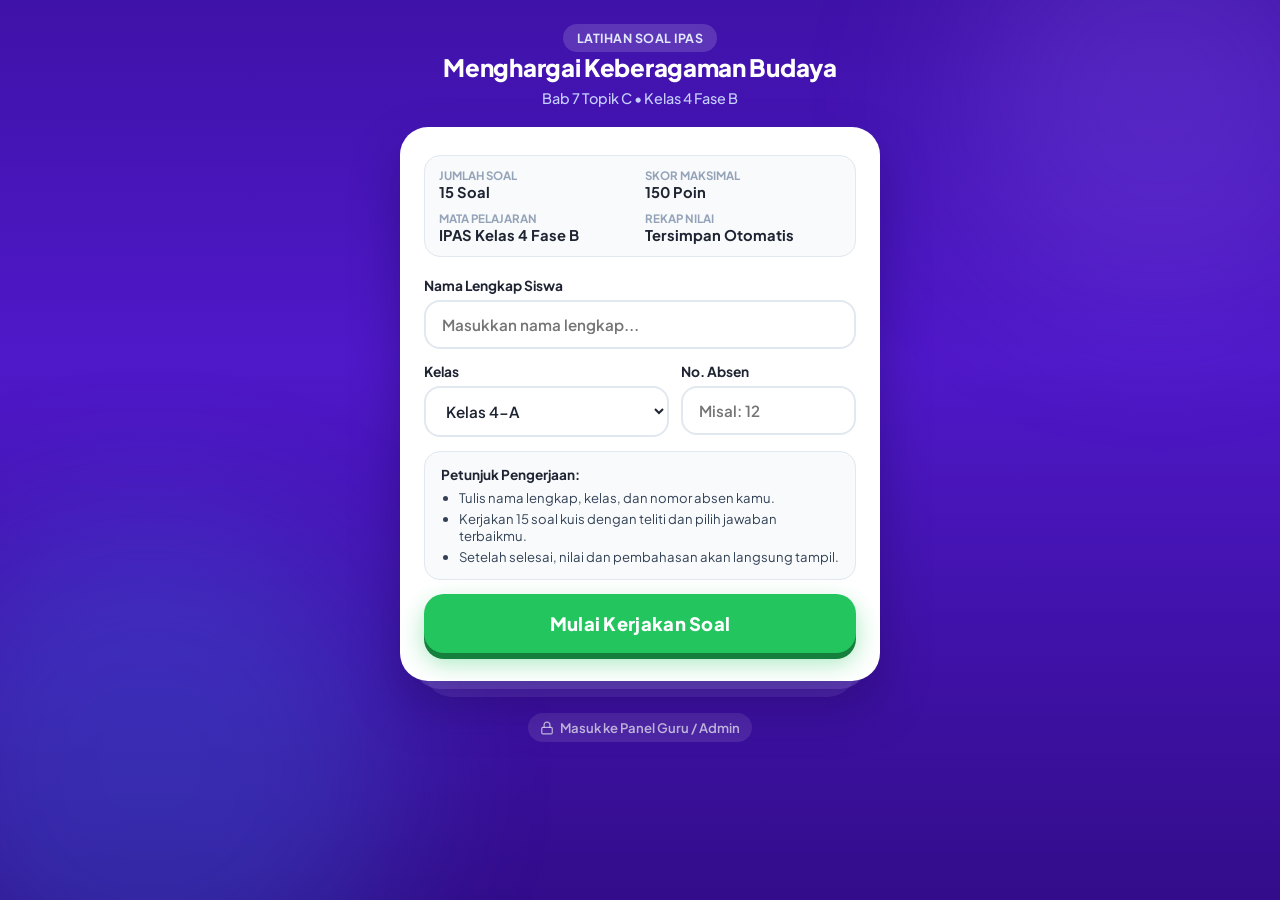
<file: index.html>
﻿<!DOCTYPE html>
<html lang="id">
<head>
  <meta charset="UTF-8">
  <meta name="viewport" content="width=device-width, initial-scale=1.0">
  <title>Kuis IPAS Kelas 4 Fase B - Sikapku Terhadap Keberagaman Budaya</title>
  <meta name="description" content="Evaluasi Pembelajaran IPAS Kelas 4 Fase B SD Bab 7 Topik C.">
  <link rel="preconnect" href="https://fonts.googleapis.com">
  <link rel="preconnect" href="https://fonts.gstatic.com" crossorigin>
  <link href="https://fonts.googleapis.com/css2?family=Plus+Jakarta+Sans:wght@400;500;600;700;800&display=swap" rel="stylesheet">
  <link rel="stylesheet" href="style.css">
</head>
<body>

  <div class="bg-pattern" aria-hidden="true">
    <div class="bg-shape shape-top"></div>
    <div class="bg-shape shape-bottom"></div>
  </div>

  <div class="app-viewport">

    <!-- ================================================ -->
    <!-- 1. START SCREEN (FORM IDENTITAS SISWA)           -->
    <!-- ================================================ -->
    <main id="start-screen" class="view-screen active">

      <div class="start-header">
        <div class="meta-tag">Latihan Soal IPAS</div>
        <h1 class="start-title">Menghargai Keberagaman Budaya</h1>
        <p class="start-subtitle">Bab 7 Topik C &bull; Kelas 4 Fase B</p>
      </div>

      <div class="card-stack-wrapper">
        <div class="stack-layer layer-2"></div>
        <div class="stack-layer layer-1"></div>

        <div class="main-card start-card">

          <div class="info-grid">
            <div class="info-tile">
              <span class="info-label">Jumlah Soal</span>
              <span class="info-value">15 Soal</span>
            </div>
            <div class="info-tile">
              <span class="info-label">Skor Maksimal</span>
              <span class="info-value">150 Poin</span>
            </div>
            <div class="info-tile">
              <span class="info-label">Mata Pelajaran</span>
              <span class="info-value">IPAS Kelas 4 Fase B</span>
            </div>
            <div class="info-tile">
              <span class="info-label">Rekap Nilai</span>
              <span class="info-value">Tersimpan Otomatis</span>
            </div>
          </div>

          <form id="start-form" class="start-form" onsubmit="return false;">

            <div class="input-group">
              <label for="student-name-input" class="input-label">Nama Lengkap Siswa</label>
              <input type="text" id="student-name-input" class="text-input"
                placeholder="Masukkan nama lengkap..." required maxlength="50" autocomplete="name">
            </div>

            <div class="form-row-two-col">
              <div class="input-group">
                <label for="student-class-input" class="input-label">Kelas</label>
                <select id="student-class-input" class="text-input select-input" required>
                  <option value="Kelas 4-A">Kelas 4-A</option>
                  <option value="Kelas 4-B">Kelas 4-B</option>
                  <option value="Kelas 4-C">Kelas 4-C</option>
                  <option value="Kelas 4-D">Kelas 4-D</option>
                  <option value="Kelas 4">Kelas 4</option>
                </select>
              </div>
              <div class="input-group">
                <label for="student-number-input" class="input-label">No. Absen</label>
                <input type="number" id="student-number-input" class="text-input"
                  placeholder="Misal: 12" min="1" max="50" required>
              </div>
            </div>

            <div class="instructions-box">
              <h4 class="instructions-title">Petunjuk Pengerjaan:</h4>
              <ul class="instructions-list">
                <li>Tulis nama lengkap, kelas, dan nomor absen kamu.</li>
                <li>Kerjakan 15 soal kuis dengan teliti dan pilih jawaban terbaikmu.</li>
                <li>Setelah selesai, nilai dan pembahasan akan langsung tampil.</li>
              </ul>
            </div>

            <button type="button" id="btn-start-quiz" class="btn-action-green">
              <span>Mulai Kerjakan Soal</span>
            </button>

          </form>
        </div>
      </div>

      <div class="start-footer-portal" style="text-align: center; margin-top: 8px;">
        <a href="admin.html" style="color: rgba(255, 255, 255, 0.7); font-size: 0.82rem; font-weight: 600; text-decoration: none; display: inline-flex; align-items: center; gap: 6px; padding: 6px 12px; border-radius: 9999px; background: rgba(255, 255, 255, 0.1); backdrop-filter: blur(4px); transition: all 0.2s ease;">
          <svg width="14" height="14" viewBox="0 0 24 24" fill="none" stroke="currentColor" stroke-width="2" stroke-linecap="round" stroke-linejoin="round">
            <rect x="3" y="11" width="18" height="11" rx="2" ry="2"></rect>
            <path d="M7 11V7a5 5 0 0 1 10 0v4"></path>
          </svg>
          Masuk ke Panel Guru / Admin
        </a>
      </div>

    </main>

    <!-- ================================================ -->
    <!-- 2. QUIZ SCREEN                                   -->
    <!-- ================================================ -->
    <main id="quiz-screen" class="view-screen hidden">

      <header class="quiz-top-nav">
        <button type="button" id="btn-quiz-back" class="nav-back-btn" aria-label="Kembali">
          <svg width="20" height="20" viewBox="0 0 24 24" fill="none" stroke="currentColor" stroke-width="2.5" stroke-linecap="round" stroke-linejoin="round">
            <line x1="19" y1="12" x2="5" y2="12"></line>
            <polyline points="12 19 5 12 12 5"></polyline>
          </svg>
        </button>
        <div class="quiz-counter-text" id="question-counter-label">Soal 1 dari 15</div>
        <div class="quiz-status-pill">
          <svg class="pill-icon" width="15" height="15" viewBox="0 0 24 24" fill="none" stroke="currentColor" stroke-width="2.2" stroke-linecap="round" stroke-linejoin="round">
            <path d="M19 21l-7-5-7 5V5a2 2 0 0 1 2-2h10a2 2 0 0 1 2 2z"></path>
          </svg>
          <span id="quiz-score-pill">Skor: 0</span>
        </div>
      </header>

      <div class="quiz-progress-track">
        <div class="quiz-progress-fill" id="quiz-progress-bar" style="width: 6.66%;"></div>
      </div>

      <div class="card-stack-wrapper">
        <div class="stack-layer layer-2"></div>
        <div class="stack-layer layer-1"></div>

        <div class="main-card question-card" id="main-question-card">
          <div class="card-category-label" id="card-category-label">IPAS KELAS 4 FASE B</div>
          <h2 class="card-question-text" id="question-text">Memuat pertanyaan...</h2>

          <div class="options-container" id="answer-container"></div>

          <div class="inline-feedback-box hidden" id="inline-feedback-box">
            <div class="feedback-status-header">
              <span class="status-indicator-dot" id="feedback-status-dot"></span>
              <span class="status-indicator-text" id="feedback-status-text"></span>
            </div>
            <p class="feedback-explanation-text" id="feedback-explanation-text"></p>
          </div>
        </div>
      </div>

      <div class="bottom-action-wrapper">
        <button type="button" id="btn-next-action" class="btn-action-green" disabled>
          <span id="btn-next-label">Lanjut</span>
        </button>
      </div>

    </main>

    <!-- ================================================ -->
    <!-- 3. RESULT SCREEN                                 -->
    <!-- ================================================ -->
    <main id="result-screen" class="view-screen hidden">

      <div class="result-top-badge">Hasil Latihan Kuis</div>
      <h1 class="result-title">Kuis Selesai!</h1>
      <p class="result-student-tag" id="result-student-tag">
        <span id="res-name">-</span> &bull; <span id="res-class">-</span>
      </p>

      <div class="card-stack-wrapper">
        <div class="stack-layer layer-2"></div>
        <div class="stack-layer layer-1"></div>

        <div class="main-card result-card">

          <!-- Sync Status Badge -->
          <div class="sync-status-badge" id="sync-status-badge">
            <div class="sync-dot-pulse" id="sync-dot"></div>
            <span id="sync-status-text">Menyimpan nilai...</span>
          </div>

          <div class="result-score-circle">
            <span class="result-score-value" id="result-final-score">0</span>
            <span class="result-score-max">/ 150</span>
          </div>

          <div class="result-stats-row">
            <div class="result-stat-item">
              <span class="stat-num color-green" id="result-correct-count">0</span>
              <span class="stat-label">Benar</span>
            </div>
            <div class="result-stat-divider"></div>
            <div class="result-stat-item">
              <span class="stat-num color-red" id="result-wrong-count">0</span>
              <span class="stat-label">Salah</span>
            </div>
            <div class="result-stat-divider"></div>
            <div class="result-stat-item">
              <span class="stat-num color-purple" id="result-grade-100">0</span>
              <span class="stat-label">Nilai</span>
            </div>
          </div>

          <div class="result-evaluation-box">
            <h4 class="eval-title">Catatan Guru:</h4>
            <p class="eval-text" id="result-evaluation-text"></p>
          </div>

          <div class="result-btn-group">
            <button type="button" id="btn-open-review" class="btn-action-outline">
              <span>Lihat Pembahasan Soal</span>
            </button>
            <button type="button" id="btn-restart-quiz" class="btn-action-sub">
              <span>Ulangi Latihan</span>
            </button>
          </div>

        </div>
      </div>

    </main>

    <!-- ================================================ -->
    <!-- 4. REVIEW MODAL                                 -->
    <!-- ================================================ -->
    <div id="review-modal" class="modal-backdrop hidden" role="dialog" aria-modal="true">
      <div class="modal-window">
        <div class="modal-window-header">
          <h3>Pembahasan Kunci Jawaban</h3>
          <button type="button" id="btn-close-review" class="modal-close-btn" aria-label="Tutup">
            <svg width="18" height="18" viewBox="0 0 24 24" fill="none" stroke="currentColor" stroke-width="2.5" stroke-linecap="round" stroke-linejoin="round">
              <line x1="18" y1="6" x2="6" y2="18"></line>
              <line x1="6" y1="6" x2="18" y2="6"></line>
            </svg>
          </button>
        </div>
        <div class="review-scroll-body" id="review-items-container"></div>
        <div class="modal-window-footer">
          <button type="button" id="btn-done-review" class="btn-action-green">
            <span>Tutup Pembahasan</span>
          </button>
        </div>
      </div>
    </div>

  </div>

  <script src="script.js"></script>
</body>
</html>
</file>
<file: style.css>
/* ==========================================================================
   EVALUASI PEMBELAJARAN IPAS KELAS V SD - PROFESSIONAL UI THEME
   Desain: Sleek Purple & White Card UI with Built-in Excel Database (No Emojis)
   ========================================================================== */

/* --- CSS Variables & Design Tokens --- */
:root {
  /* Purple Brand Palette */
  --bg-gradient-start: #3F12A8;
  --bg-gradient-mid: #4F18C9;
  --bg-gradient-end: #320C8A;
  
  --purple-light-pill: #6A31E3;
  --purple-btn-nav: #5720D2;
  --purple-track: #26096C;
  --purple-layer-1: rgba(167, 139, 250, 0.35);
  --purple-layer-2: rgba(167, 139, 250, 0.18);
  
  /* Green Button & Correct Palette */
  --green-action: #22C55E;
  --green-action-hover: #16A34A;
  --green-action-shadow: #15803D;
  --green-bg-light: #E8F8F0;
  --green-border-light: #86EFAC;
  --green-text: #166534;
  --green-badge: #22C55E;

  /* Red Wrong Palette */
  --red-bg-light: #FEE8E8;
  --red-border-light: #FCA5A5;
  --red-text: #991B1B;
  --red-badge: #EF4444;

  /* Neutral & Card Colors */
  --card-white: #FFFFFF;
  --card-shadow: 0 24px 48px rgba(22, 6, 68, 0.35);
  --text-dark: #1E2432;
  --text-body: #334155;
  --text-muted: #94A3B8;
  --border-light: #E2E8F0;
  --border-subtle: #F1F5F9;

  /* Radius Tokens */
  --radius-card: 28px;
  --radius-pill: 20px;
  --radius-full: 9999px;
  
  /* Fonts */
  --font-main: 'Plus Jakarta Sans', system-ui, -apple-system, sans-serif;
}

/* --- Global Reset --- */
*, *::before, *::after {
  box-sizing: border-box;
  margin: 0;
  padding: 0;
  -webkit-tap-highlight-color: transparent;
}

body {
  font-family: var(--font-main);
  background: linear-gradient(180deg, var(--bg-gradient-start) 0%, var(--bg-gradient-mid) 40%, var(--bg-gradient-end) 100%);
  min-height: 100vh;
  color: #FFFFFF;
  display: flex;
  justify-content: center;
  align-items: flex-start;
  padding: 24px 16px 40px 16px;
  overflow-x: hidden;
  position: relative;
}

/* --- Background Pattern Geometry --- */
.bg-pattern {
  position: fixed;
  inset: 0;
  pointer-events: none;
  z-index: 0;
  overflow: hidden;
}

.bg-shape {
  position: absolute;
  border-radius: 50%;
  filter: blur(80px);
  opacity: 0.25;
}

.shape-top {
  width: 400px;
  height: 400px;
  background: #8B5CF6;
  top: -100px;
  right: -80px;
}

.shape-bottom {
  width: 500px;
  height: 500px;
  background: #3B82F6;
  bottom: -120px;
  left: -100px;
}

/* --- Viewport Wrapper --- */
.app-viewport {
  width: 100%;
  max-width: 480px;
  position: relative;
  z-index: 1;
  display: flex;
  flex-direction: column;
}

/* --- View Transitions --- */
.view-screen {
  display: none;
  width: 100%;
  animation: fadeInView 0.28s ease-out forwards;
}

.view-screen.active {
  display: flex;
  flex-direction: column;
}

.hidden {
  display: none !important;
}

@keyframes fadeInView {
  from { opacity: 0; transform: translateY(8px); }
  to { opacity: 1; transform: translateY(0); }
}

/* ==========================================================================
   LAYERED STACK CARD EFFECT
   ========================================================================== */
.card-stack-wrapper {
  position: relative;
  width: 100%;
  margin-bottom: 24px;
}

.stack-layer {
  position: absolute;
  left: 0;
  right: 0;
  height: 100%;
  border-radius: var(--radius-card);
  pointer-events: none;
}

.stack-layer.layer-1 {
  background: var(--purple-layer-1);
  top: 8px;
  left: 12px;
  right: 12px;
  z-index: 1;
}

.stack-layer.layer-2 {
  background: var(--purple-layer-2);
  top: 16px;
  left: 24px;
  right: 24px;
  z-index: 0;
}

.main-card {
  position: relative;
  z-index: 2;
  background: var(--card-white);
  border-radius: var(--radius-card);
  padding: 28px 24px;
  color: var(--text-dark);
  box-shadow: var(--card-shadow);
}

/* ==========================================================================
   1. START SCREEN
   ========================================================================== */
.start-header {
  text-align: center;
  margin-bottom: 20px;
}

.header-top-row {
  display: flex;
  align-items: center;
  justify-content: space-between;
  margin-bottom: 12px;
}

.meta-tag {
  display: inline-block;
  background: rgba(255, 255, 255, 0.15);
  backdrop-filter: blur(8px);
  padding: 6px 14px;
  border-radius: var(--radius-full);
  font-size: 0.78rem;
  font-weight: 700;
  letter-spacing: 0.5px;
  text-transform: uppercase;
  color: #E0E7FF;
}

.btn-db-link {
  background: rgba(255, 255, 255, 0.18);
  border: 1px solid rgba(255, 255, 255, 0.3);
  backdrop-filter: blur(8px);
  color: #FFFFFF;
  padding: 6px 12px;
  border-radius: var(--radius-full);
  font-family: inherit;
  font-size: 0.78rem;
  font-weight: 700;
  display: inline-flex;
  align-items: center;
  gap: 6px;
  cursor: pointer;
  transition: all 0.2s ease;
}

.btn-db-link:hover {
  background: rgba(255, 255, 255, 0.3);
  transform: translateY(-1px);
}

.start-title {
  font-size: 1.5rem;
  font-weight: 800;
  line-height: 1.3;
  margin-bottom: 6px;
  letter-spacing: -0.3px;
}

.start-subtitle {
  font-size: 0.9rem;
  color: #C7D2FE;
  font-weight: 500;
}

.info-grid {
  display: grid;
  grid-template-columns: 1fr 1fr;
  gap: 10px;
  margin-bottom: 20px;
  background: #F8FAFC;
  padding: 12px 14px;
  border-radius: 16px;
  border: 1px solid var(--border-light);
}

.info-tile {
  display: flex;
  flex-direction: column;
}

.info-label {
  font-size: 0.72rem;
  font-weight: 700;
  color: var(--text-muted);
  text-transform: uppercase;
}

.info-value {
  font-size: 0.92rem;
  font-weight: 700;
  color: var(--text-dark);
}

.start-form {
  display: flex;
  flex-direction: column;
  gap: 14px;
}

.form-row-two-col {
  display: grid;
  grid-template-columns: 1.4fr 1fr;
  gap: 12px;
}

.input-group {
  display: flex;
  flex-direction: column;
  gap: 6px;
}

.input-label {
  font-size: 0.86rem;
  font-weight: 700;
  color: var(--text-dark);
}

.text-input {
  width: 100%;
  padding: 13px 16px;
  font-family: inherit;
  font-size: 0.95rem;
  font-weight: 600;
  border-radius: 16px;
  border: 2px solid var(--border-light);
  background: #FFFFFF;
  color: var(--text-dark);
  transition: border-color 0.2s ease, box-shadow 0.2s ease;
}

.select-input {
  cursor: pointer;
}

.text-input:focus {
  outline: none;
  border-color: var(--bg-gradient-start);
  box-shadow: 0 0 0 3px rgba(79, 70, 229, 0.15);
}

.instructions-box {
  background: #F8FAFC;
  border: 1px solid var(--border-light);
  border-radius: 16px;
  padding: 14px 16px;
}

.instructions-title {
  font-size: 0.85rem;
  font-weight: 700;
  color: var(--text-dark);
  margin-bottom: 6px;
}

.instructions-list {
  padding-left: 18px;
  font-size: 0.82rem;
  color: var(--text-body);
  display: flex;
  flex-direction: column;
  gap: 4px;
}

/* ==========================================================================
   2. QUIZ SCREEN
   ========================================================================== */
.quiz-top-nav {
  display: flex;
  align-items: center;
  justify-content: space-between;
  width: 100%;
  margin-bottom: 16px;
}

.nav-back-btn {
  background: var(--purple-btn-nav);
  border: none;
  width: 44px;
  height: 44px;
  border-radius: 14px;
  display: flex;
  align-items: center;
  justify-content: center;
  color: #FFFFFF;
  cursor: pointer;
  transition: transform 0.15s ease, background 0.15s ease;
}

.nav-back-btn:hover {
  background: #682DE8;
  transform: scale(1.05);
}

.quiz-counter-text {
  font-size: 1.1rem;
  font-weight: 800;
  letter-spacing: 0.5px;
  color: #FFFFFF;
}

.quiz-status-pill {
  background: var(--purple-light-pill);
  border: 1px solid rgba(255, 255, 255, 0.2);
  border-radius: var(--radius-full);
  padding: 8px 16px;
  display: flex;
  align-items: center;
  gap: 6px;
  font-size: 0.88rem;
  font-weight: 700;
  color: #FFFFFF;
}

.pill-icon {
  stroke: #FFFFFF;
}

/* Progress Bar */
.quiz-progress-track {
  width: 100%;
  height: 8px;
  background: var(--purple-track);
  border-radius: var(--radius-full);
  overflow: hidden;
  margin-bottom: 20px;
}

.quiz-progress-fill {
  height: 100%;
  background: var(--green-action);
  border-radius: var(--radius-full);
  transition: width 0.35s ease-out;
}

/* Question Card */
.card-category-label {
  font-size: 0.82rem;
  font-weight: 700;
  color: var(--text-muted);
  letter-spacing: 0.3px;
  margin-bottom: 14px;
}

.card-question-text {
  font-size: 1.2rem;
  font-weight: 800;
  color: var(--text-dark);
  line-height: 1.45;
  margin-bottom: 24px;
}

/* Options Container */
.options-container {
  display: flex;
  flex-direction: column;
  gap: 12px;
}

.option-item {
  width: 100%;
  background: #FFFFFF;
  border: 1.5px solid var(--border-light);
  border-radius: var(--radius-pill);
  padding: 16px 20px;
  display: flex;
  align-items: center;
  justify-content: space-between;
  gap: 12px;
  font-family: inherit;
  font-size: 0.98rem;
  font-weight: 700;
  color: var(--text-dark);
  text-align: left;
  cursor: pointer;
  transition: all 0.2s ease;
  position: relative;
}

.option-item:hover:not(:disabled) {
  border-color: #CBD5E1;
  background: #F8FAFC;
}

.option-text {
  flex: 1;
  line-height: 1.35;
}

.option-status-badge {
  width: 26px;
  height: 26px;
  border-radius: 50%;
  display: flex;
  align-items: center;
  justify-content: center;
  flex-shrink: 0;
}

.option-item.state-correct {
  background: var(--green-bg-light) !important;
  border-color: var(--green-border-light) !important;
  color: var(--green-text) !important;
}

.option-item.state-correct .option-status-badge {
  background: var(--green-badge);
  color: #FFFFFF;
}

.option-item.state-wrong {
  background: var(--red-bg-light) !important;
  border-color: var(--red-border-light) !important;
  color: var(--red-text) !important;
}

.option-item.state-wrong .option-status-badge {
  background: var(--red-badge);
  color: #FFFFFF;
}

.option-item:disabled {
  cursor: default;
}

/* Matching & Multi-Select */
.matching-pair-row {
  display: grid;
  grid-template-columns: 1fr 1fr;
  gap: 10px;
  align-items: center;
  background: #F8FAFC;
  padding: 10px 14px;
  border-radius: 14px;
  border: 1px solid var(--border-light);
  margin-bottom: 8px;
}

.matching-pair-label {
  font-size: 0.9rem;
  font-weight: 700;
  color: var(--text-dark);
}

.matching-select {
  width: 100%;
  padding: 10px 12px;
  font-family: inherit;
  font-size: 0.88rem;
  font-weight: 600;
  border-radius: 10px;
  border: 1.5px solid var(--border-light);
  background: #FFFFFF;
  color: var(--text-dark);
}

.checkbox-custom {
  width: 22px;
  height: 22px;
  accent-color: var(--bg-gradient-start);
  flex-shrink: 0;
}

/* Inline Feedback */
.inline-feedback-box {
  margin-top: 18px;
  padding: 14px 18px;
  border-radius: 16px;
  background: #F8FAFC;
  border: 1px solid var(--border-light);
  animation: fadeInView 0.25s ease-out;
}

.feedback-status-header {
  display: flex;
  align-items: center;
  gap: 8px;
  margin-bottom: 6px;
}

.status-indicator-dot {
  width: 8px;
  height: 8px;
  border-radius: 50%;
}

.status-indicator-dot.correct { background: var(--green-action); }
.status-indicator-dot.wrong { background: var(--red-badge); }

.status-indicator-text {
  font-size: 0.88rem;
  font-weight: 800;
}

.status-indicator-text.correct { color: var(--green-text); }
.status-indicator-text.wrong { color: var(--red-text); }

.feedback-explanation-text {
  font-size: 0.88rem;
  color: var(--text-body);
  line-height: 1.4;
}

/* Bottom Green 3D Button */
.bottom-action-wrapper {
  width: 100%;
  display: flex;
  justify-content: center;
}

.btn-action-green {
  width: 100%;
  background: var(--green-action);
  color: #FFFFFF;
  border: none;
  font-family: inherit;
  font-size: 1.15rem;
  font-weight: 800;
  padding: 18px 24px;
  border-radius: var(--radius-pill);
  cursor: pointer;
  display: flex;
  align-items: center;
  justify-content: center;
  gap: 8px;
  letter-spacing: 0.3px;
  box-shadow: 0 6px 0 var(--green-action-shadow), 0 10px 24px rgba(34, 197, 94, 0.4);
  transition: transform 0.1s ease, box-shadow 0.1s ease, background 0.15s ease;
}

.btn-action-green:hover:not(:disabled) {
  background: #28D066;
}

.btn-action-green:active:not(:disabled) {
  transform: translateY(4px);
  box-shadow: 0 2px 0 var(--green-action-shadow), 0 4px 12px rgba(34, 197, 94, 0.3);
}

.btn-action-green:disabled {
  opacity: 0.45;
  cursor: not-allowed;
  box-shadow: 0 4px 0 #15803D;
}

.btn-action-outline {
  width: 100%;
  background: #FFFFFF;
  color: var(--text-dark);
  border: 2px solid var(--border-light);
  font-family: inherit;
  font-size: 0.98rem;
  font-weight: 700;
  padding: 14px 20px;
  border-radius: var(--radius-pill);
  cursor: pointer;
  display: flex;
  align-items: center;
  justify-content: center;
  gap: 8px;
  transition: all 0.15s ease;
}

.btn-action-outline:hover {
  background: #F8FAFC;
  border-color: #CBD5E1;
}

.btn-action-sub {
  flex: 1;
  background: #F8FAFC;
  color: var(--text-body);
  border: 1.5px solid var(--border-light);
  font-family: inherit;
  font-size: 0.88rem;
  font-weight: 700;
  padding: 12px 14px;
  border-radius: 14px;
  cursor: pointer;
  transition: all 0.15s ease;
}

.btn-action-sub:hover {
  background: #EDF2F7;
  color: var(--text-dark);
}

.btn-danger-outline {
  background: #FFFFFF;
  color: #DC2626;
  border: 1.5px solid #FCA5A5;
  font-family: inherit;
  font-size: 0.88rem;
  font-weight: 700;
  padding: 12px 16px;
  border-radius: 14px;
  cursor: pointer;
  transition: all 0.15s ease;
}

.btn-danger-outline:hover {
  background: #FEF2F2;
}

/* ==========================================================================
   3. RESULT SCREEN & AUTO SYNC BADGE
   ========================================================================== */
.result-top-badge {
  text-align: center;
  display: inline-block;
  align-self: center;
  background: rgba(255, 255, 255, 0.15);
  backdrop-filter: blur(8px);
  padding: 6px 16px;
  border-radius: var(--radius-full);
  font-size: 0.8rem;
  font-weight: 700;
  text-transform: uppercase;
  letter-spacing: 0.5px;
  margin-bottom: 8px;
}

.result-title {
  text-align: center;
  font-size: 1.8rem;
  font-weight: 800;
  margin-bottom: 4px;
}

.result-student-tag {
  text-align: center;
  font-size: 0.95rem;
  color: #C7D2FE;
  margin-bottom: 18px;
  font-weight: 600;
}

.result-card {
  text-align: center;
  padding: 28px 24px;
}

.db-sync-badge {
  display: inline-flex;
  align-items: center;
  gap: 6px;
  background: #DCFCE7;
  color: #166534;
  border: 1px solid #86EFAC;
  padding: 6px 14px;
  border-radius: var(--radius-full);
  font-size: 0.8rem;
  font-weight: 700;
  margin-bottom: 18px;
}

.result-score-circle {
  background: #F8FAFC;
  border: 3px solid var(--border-light);
  width: 120px;
  height: 120px;
  border-radius: 50%;
  margin: 0 auto 18px auto;
  display: flex;
  flex-direction: column;
  align-items: center;
  justify-content: center;
}

.result-score-value {
  font-size: 2.6rem;
  font-weight: 900;
  color: var(--bg-gradient-start);
  line-height: 1;
}

.result-score-max {
  font-size: 0.82rem;
  font-weight: 700;
  color: var(--text-muted);
}

.result-stats-row {
  display: flex;
  align-items: center;
  justify-content: space-around;
  background: #F8FAFC;
  border-radius: 18px;
  padding: 12px 10px;
  margin-bottom: 18px;
  border: 1px solid var(--border-light);
}

.result-stat-item {
  display: flex;
  flex-direction: column;
  align-items: center;
}

.stat-num {
  font-size: 1.3rem;
  font-weight: 800;
}

.stat-label {
  font-size: 0.75rem;
  font-weight: 700;
  color: var(--text-muted);
  text-transform: uppercase;
}

.result-stat-divider {
  width: 1px;
  height: 30px;
  background: var(--border-light);
}

.color-green { color: var(--green-action); }
.color-red { color: var(--red-badge); }
.color-purple { color: var(--bg-gradient-start); }

.result-evaluation-box {
  background: #F8FAFC;
  border-left: 4px solid var(--bg-gradient-start);
  border-radius: 0 14px 14px 0;
  padding: 12px 14px;
  text-align: left;
  margin-bottom: 20px;
}

.eval-title {
  font-size: 0.8rem;
  font-weight: 800;
  color: var(--bg-gradient-start);
  text-transform: uppercase;
  margin-bottom: 4px;
}

.eval-text {
  font-size: 0.88rem;
  font-weight: 600;
  color: var(--text-body);
  line-height: 1.4;
}

.result-btn-group {
  display: flex;
  flex-direction: column;
  gap: 10px;
}

.result-btn-sub-row {
  display: flex;
  gap: 10px;
  margin-top: 4px;
}

/* ==========================================================================
   4. DATABASE & REVIEW MODALS
   ========================================================================== */
.modal-backdrop {
  position: fixed;
  inset: 0;
  background: rgba(15, 23, 42, 0.75);
  backdrop-filter: blur(6px);
  z-index: 1000;
  display: flex;
  align-items: center;
  justify-content: center;
  padding: 16px;
}

.modal-window {
  background: #FFFFFF;
  border-radius: var(--radius-card);
  width: 100%;
  max-width: 500px;
  max-height: 90vh;
  display: flex;
  flex-direction: column;
  color: var(--text-dark);
  box-shadow: var(--card-shadow);
  overflow: hidden;
}

.db-modal-window {
  max-width: 820px;
}

.modal-window-header {
  display: flex;
  align-items: center;
  justify-content: space-between;
  padding: 18px 24px;
  border-bottom: 1px solid var(--border-light);
}

.modal-window-header h3 {
  font-size: 1.15rem;
  font-weight: 800;
  color: var(--text-dark);
}

.db-subtitle {
  font-size: 0.82rem;
  color: var(--text-muted);
  font-weight: 500;
}

.modal-close-btn {
  background: #F1F5F9;
  border: none;
  width: 32px;
  height: 32px;
  border-radius: 50%;
  display: flex;
  align-items: center;
  justify-content: center;
  cursor: pointer;
  color: var(--text-muted);
}

.modal-close-btn:hover {
  background: #E2E8F0;
  color: var(--text-dark);
}

/* DB Stats Bar */
.db-stats-bar {
  display: flex;
  align-items: center;
  gap: 12px;
  padding: 12px 24px;
  background: #F8FAFC;
  border-bottom: 1px solid var(--border-light);
  flex-wrap: wrap;
}

.db-stat-pill {
  display: flex;
  align-items: center;
  gap: 6px;
  font-size: 0.85rem;
  font-weight: 600;
}

.db-stat-lbl { color: var(--text-muted); }
.db-stat-val { font-weight: 800; color: var(--text-dark); }

/* DB Table */
.db-table-wrapper {
  overflow: auto;
  max-height: 50vh;
  padding: 0;
}

.db-table {
  width: 100%;
  border-collapse: collapse;
  font-size: 0.85rem;
  text-align: left;
  white-space: nowrap;
}

.db-table th {
  background: #F1F5F9;
  color: var(--text-muted);
  font-weight: 800;
  text-transform: uppercase;
  font-size: 0.75rem;
  letter-spacing: 0.5px;
  padding: 12px 14px;
  position: sticky;
  top: 0;
  border-bottom: 1px solid var(--border-light);
  z-index: 10;
}

.db-table td {
  padding: 12px 14px;
  border-bottom: 1px solid var(--border-light);
  color: var(--text-dark);
  font-weight: 600;
}

.db-table tr:hover {
  background: #F8FAFC;
}

.db-badge-predikat {
  display: inline-block;
  padding: 3px 8px;
  border-radius: var(--radius-full);
  font-size: 0.75rem;
  font-weight: 700;
}

.db-badge-predikat.sangat-baik { background: #DCFCE7; color: #166534; }
.db-badge-predikat.baik { background: #EFF6FF; color: #1D4ED8; }
.db-badge-predikat.cukup { background: #FEF3C7; color: #92400E; }

.db-empty-state {
  text-align: center;
  padding: 40px 20px;
  color: var(--text-muted);
  font-weight: 600;
}

.db-modal-footer {
  display: flex;
  flex-direction: column;
  gap: 10px;
  padding: 16px 24px;
  border-top: 1px solid var(--border-light);
  background: #FFFFFF;
}

.db-footer-secondary {
  display: flex;
  justify-content: space-between;
  gap: 10px;
}

/* Review Modal Scroll Body */
.review-scroll-body {
  padding: 18px 24px;
  overflow-y: auto;
  display: flex;
  flex-direction: column;
  gap: 14px;
}

.review-card-item {
  background: #F8FAFC;
  border: 1px solid var(--border-light);
  border-radius: 16px;
  padding: 14px 16px;
}

.review-item-top {
  display: flex;
  align-items: center;
  justify-content: space-between;
  margin-bottom: 6px;
}

.review-item-number {
  font-size: 0.8rem;
  font-weight: 800;
  color: var(--bg-gradient-start);
}

.review-item-badge {
  font-size: 0.75rem;
  font-weight: 800;
  padding: 3px 10px;
  border-radius: var(--radius-full);
}

.review-item-badge.correct {
  background: #DCFCE7;
  color: var(--green-text);
}

.review-item-badge.wrong {
  background: #FEE2E2;
  color: var(--red-text);
}

.review-question-title {
  font-size: 0.92rem;
  font-weight: 700;
  color: var(--text-dark);
  margin-bottom: 8px;
}

.review-details {
  font-size: 0.85rem;
  color: var(--text-body);
  display: flex;
  flex-direction: column;
  gap: 4px;
}

.review-ans-correct {
  color: var(--green-text);
  font-weight: 700;
}

.modal-window-footer {
  padding: 16px 24px;
  border-top: 1px solid var(--border-light);
}

/* ==========================================================================
   RESPONSIVE ADJUSTMENTS
   ========================================================================== */
@media (max-width: 600px) {
  body {
    padding: 16px 12px 28px 12px;
  }
  .app-viewport {
    max-width: 100%;
  }
  .main-card {
    padding: 24px 18px;
  }
  .form-row-two-col {
    grid-template-columns: 1fr;
    gap: 10px;
  }
  .card-question-text {
    font-size: 1.12rem;
  }
  .option-item {
    padding: 14px 16px;
    font-size: 0.92rem;
  }
  .db-footer-secondary {
    flex-direction: column;
  }
}
</file>
